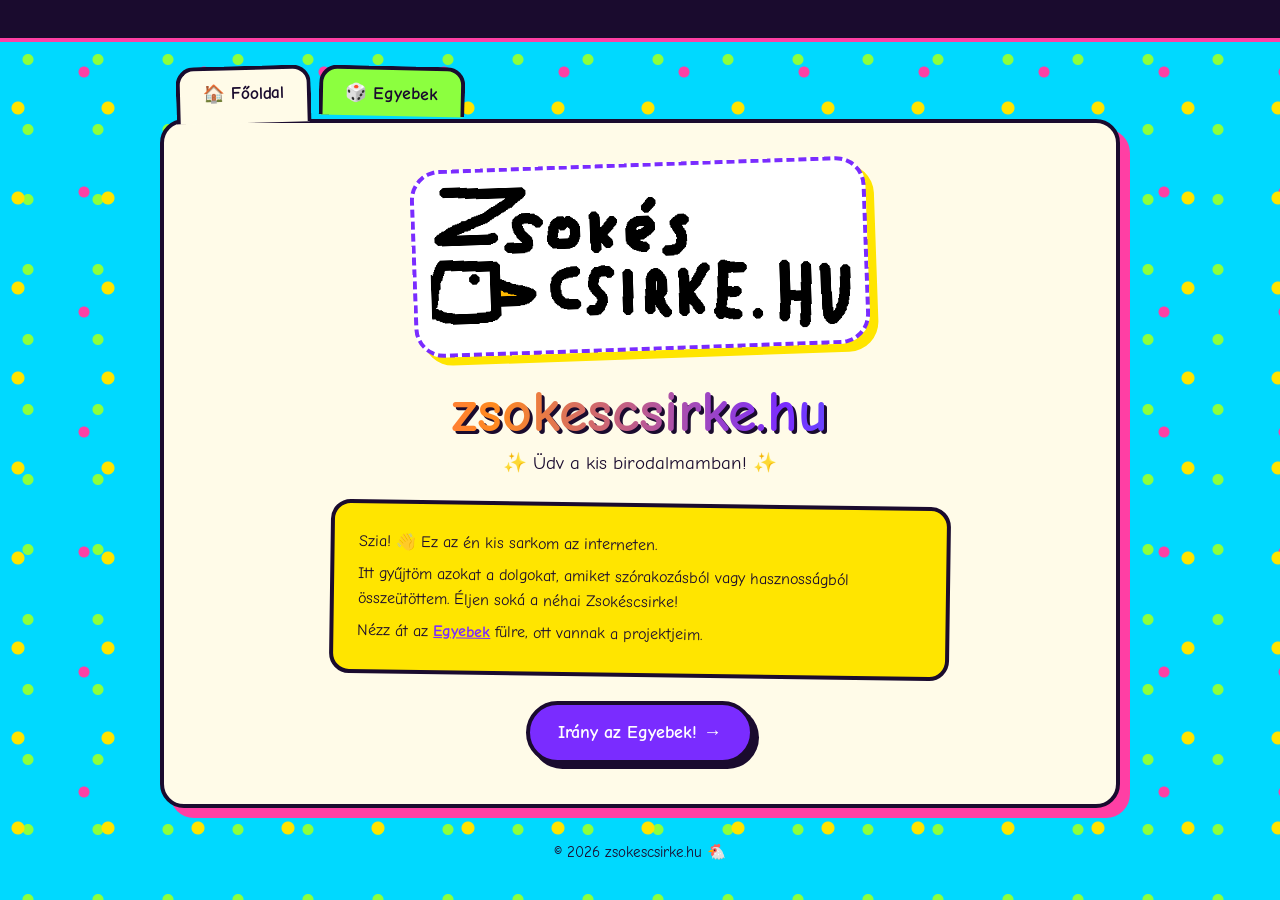
<file: index.html>
<!DOCTYPE html>
<html lang="hu">
<head>
  <meta charset="utf-8">
  <meta name="viewport" content="width=device-width, initial-scale=1">
  <title>zsokescsirke.hu</title>
  <meta name="description" content="zsokescsirke.hu – személyes oldal és kis projektek">
  <link rel="icon" href="logo.png">
  <link rel="preconnect" href="https://fonts.googleapis.com">
  <link href="https://fonts.googleapis.com/css2?family=Comic+Neue:wght@400;700&display=swap" rel="stylesheet">
  <link rel="stylesheet" href="style.css">
</head>
<body>

  <div class="marquee" aria-hidden="true" style="text-align: center;">
    <span>★ Üdv a zsokescsirke.hu oldalon! ★ Nézz körül, érezd magad otthon! ★ Ez az oldal 100%-ban kotkodácsolásmentes (majdnem) ★</span>
  </div>

  <div class="wrap">
    <ul class="tabs">
      <li><a href="index.html" aria-current="page">🏠 Főoldal</a></li>
      <li><a href="egyebek.html">🎲 Egyebek</a></li>
    </ul>

    <main class="box hero">
      <div class="logo-frame">
        <img src="zsokescsirke_logo.png" alt="zsokescsirke logó">
      </div>

      <h1>zsokescsirke.hu</h1>
      <p class="subtitle"><span class="sparkle">✨</span> Üdv a kis birodalmamban! <span class="sparkle">✨</span></p>

      <section class="intro">
        <p>Szia! 👋 Ez az én kis sarkom az interneten.</p>
        <p>
          Itt gyűjtöm azokat a dolgokat, amiket szórakozásból vagy hasznosságból
          összeütöttem. Éljen soká a néhai Zsokéscsirke!
        </p>
        <p>Nézz át az <a href="egyebek.html">Egyebek</a> fülre, ott vannak a projektjeim.</p>
      </section>

      <a class="btn" href="egyebek.html">Irány az Egyebek! →</a>
    </main>

    <footer>
      <div>© <span id="year">2026</span> zsokescsirke.hu 🐔</div>
    </footer>
  </div>
</body>
</html>
</file>
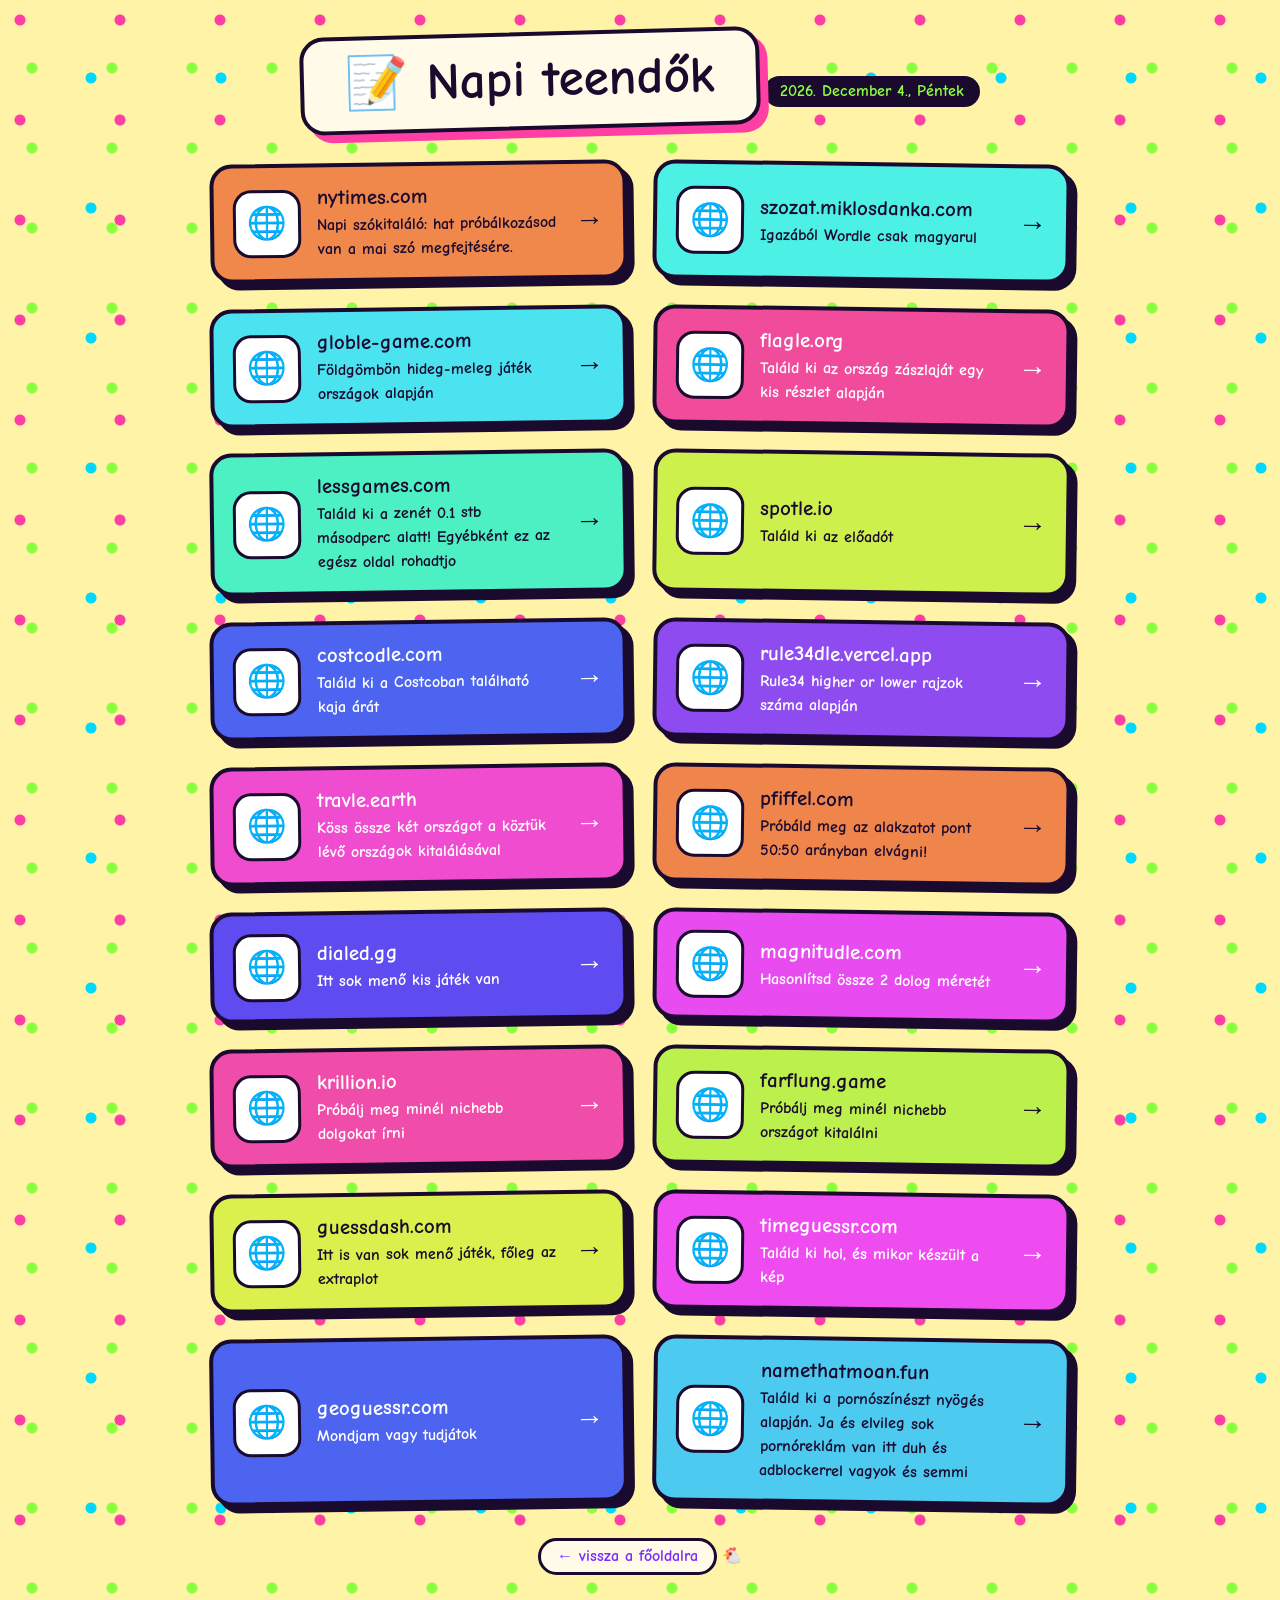
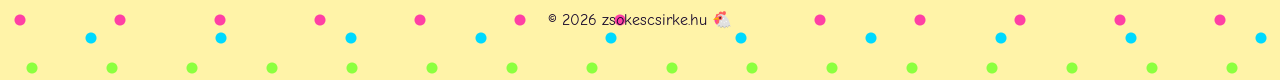
<file: napiteendok/index.html>
<!DOCTYPE html>
<html lang="hu">
<head>
  <meta charset="utf-8">
  <meta name="viewport" content="width=device-width, initial-scale=1">
  <title>Napi teendők – zsokescsirke.hu</title>
  <meta name="description" content="Napi teendők: a mai nap kihagyhatatlan oldalai egy helyen">
  <link rel="preconnect" href="https://fonts.googleapis.com">
  <link href="https://fonts.googleapis.com/css2?family=Comic+Neue:wght@400;700&display=swap" rel="stylesheet">
  <link rel="stylesheet" href="style.css">
</head>
<body>

  <div class="wrap">
    <header>
      <h1>📝 Napi teendők</h1>
      <p class="datum" id="datum"></p>
    </header>

    <main>
      <div class="cards" id="lista" aria-live="polite">
        <p class="status">Betöltés...</p>
      </div>
      <noscript><p class="status">A kártyákhoz JavaScript kell, kapcsold be légyszi!</p></noscript>
    </main>

    <footer>
      <a href="https://zsokescsirke.hu/">← vissza a főoldalra</a> 🐔
    </footer>
    <footer>
      <div>© <span id="year">2026</span> zsokescsirke.hu 🐔</div>
  </footer>
  </div>
  <script src="script.js"></script>
</body>
</html>
</file>
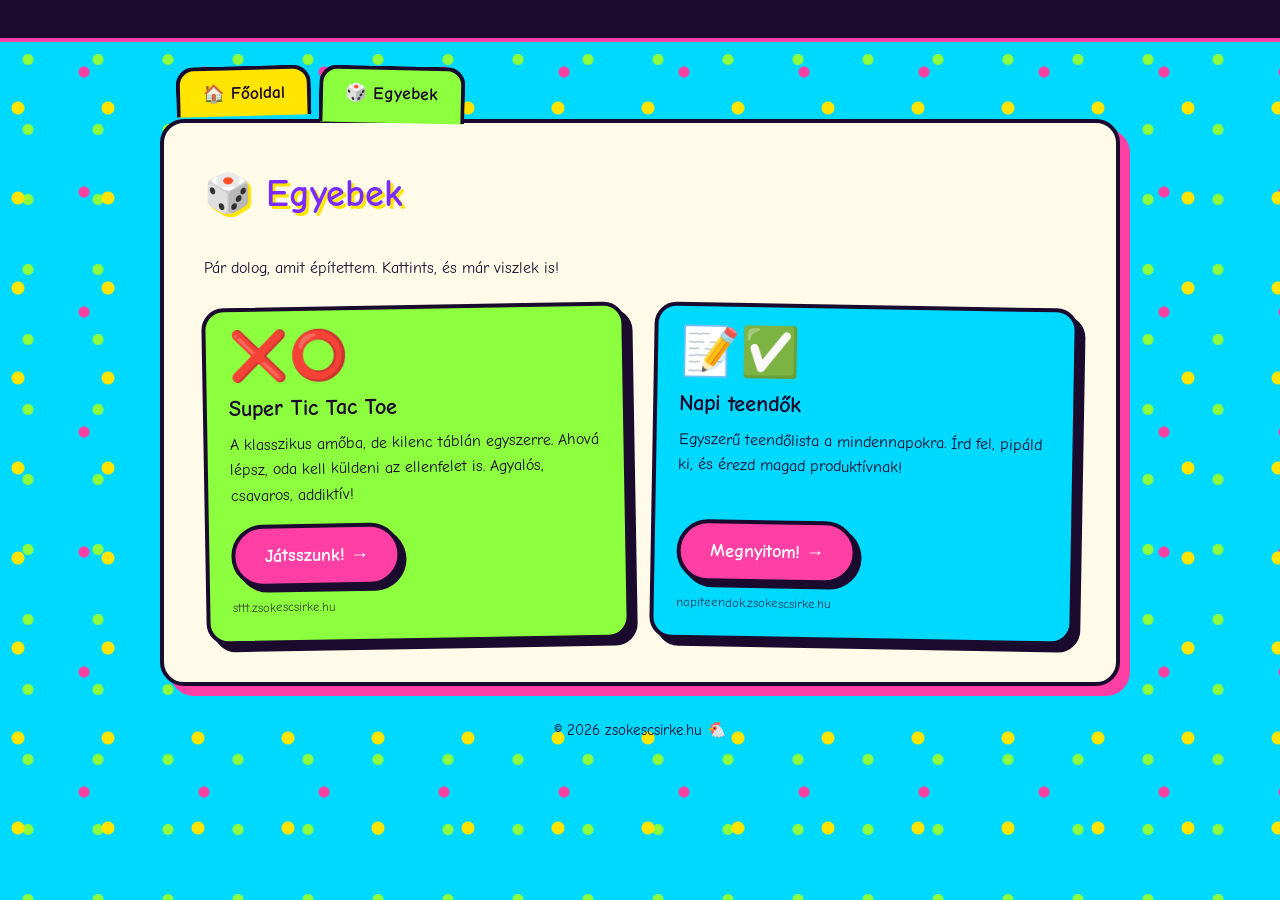
<file: egyebek.html>
<!DOCTYPE html>
<html lang="hu">
<head>
  <meta charset="utf-8">
  <meta name="viewport" content="width=device-width, initial-scale=1">
  <title>Egyebek – zsokescsirke.hu</title>
  <meta name="description" content="A zsokescsirke.hu projektjei: Super Tic Tac Toe és Napi teendők">
  <link rel="icon" href="logo.png">
  <link rel="preconnect" href="https://fonts.googleapis.com">
  <link href="https://fonts.googleapis.com/css2?family=Comic+Neue:wght@400;700&display=swap" rel="stylesheet">
  <link rel="stylesheet" href="style.css">
</head>
<body>

  <div class="marquee" aria-hidden="true" style="text-align: center;">
    <span>★ Itt vannak a projektjeim! ★ Kattints bátran, nem harapnak! ★ Új dolgok hamarosan... talán! ★</span>
  </div>

  <div class="wrap">
    <ul class="tabs">
      <li><a href="index.html">🏠 Főoldal</a></li>
      <li><a href="egyebek.html" aria-current="page">🎲 Egyebek</a></li>
    </ul>

    <main class="box">
      <h2>🎲 Egyebek</h2>
      <p>Pár dolog, amit építettem. Kattints, és már viszlek is!</p>

      <div class="projects">

        <article class="card">
          <div class="emoji">❌⭕</div>
          <h3>Super Tic Tac Toe</h3>
          <p>
            A klasszikus amőba, de kilenc táblán egyszerre. Ahová lépsz,
            oda kell küldeni az ellenfelet is. Agyalós, csavaros, addiktív!
          </p>
          <a class="btn" href="https://sttt.zsokescsirke.hu/">Játsszunk! →</a>
          <div class="url">sttt.zsokescsirke.hu</div>
        </article>

        <article class="card">
          <div class="emoji">📝✅</div>
          <h3>Napi teendők</h3>
          <p>
            Egyszerű teendőlista a mindennapokra. Írd fel, pipáld ki,
            és érezd magad produktívnak!
          </p>
          <a class="btn" href="https://napiteendok.zsokescsirke.hu/">Megnyitom! →</a>
          <div class="url">napiteendok.zsokescsirke.hu</div>
        </article>

      </div>
    </main>

    <footer>
      <div>© <span id="year">2026</span> zsokescsirke.hu 🐔</div>
    </footer>
  </div>

  <script>
    document.getElementById('year').textContent = new Date().getFullYear();
  </script>
</body>
</html>
</file>
<file: style.css>
/* zsokescsirke.hu - 2000-es évek hangulat, modern alapokon */

:root {
  --pink: #ff3fa4;
  --cyan: #00d9ff;
  --yellow: #ffe500;
  --lime: #8cff3f;
  --purple: #7a2cff;
  --orange: #ff8a1f;
  --ink: #1a0b2e;
  --paper: #fffbe8;
}

* { box-sizing: border-box; }

html { scroll-behavior: smooth; }

body {
  margin: 0;
  min-height: 100vh;
  font-family: "Comic Sans MS", "Comic Sans", "Comic Neue", "Chalkboard SE", cursive;
  color: var(--ink);
  line-height: 1.6;
  background-color: var(--cyan);
  background-image:
    radial-gradient(circle at 20% 20%, var(--yellow) 0 6px, transparent 7px),
    radial-gradient(circle at 70% 60%, var(--pink) 0 5px, transparent 6px),
    radial-gradient(circle at 40% 85%, var(--lime) 0 5px, transparent 6px);
  background-size: 90px 90px, 120px 120px, 70px 70px;
}

a { color: var(--purple); font-weight: bold; }
a:hover { color: var(--pink); }

/* ---------- Futó szöveg ---------- */
.marquee {
  background: var(--ink);
  color: var(--yellow);
  border-bottom: 4px solid var(--pink);
  overflow: hidden;
  white-space: nowrap;
  padding: 6px 0;
  font-weight: bold;
}
.marquee span {
  display: inline-block;
  padding-left: 100%;
  animation: scroll 22s linear infinite;
}
@keyframes scroll {
  to { transform: translateX(-100%); }
}

/* ---------- Oldal váz ---------- */
.wrap {
  width: min(960px, 100% - 2rem);
  margin: 1.5rem auto 3rem;
}

/* ---------- Menü / fülek ---------- */
.tabs {
  display: flex;
  gap: .5rem;
  padding: 0 1rem;
  margin: 0;
  list-style: none;
  flex-wrap: wrap;
}
.tabs a {
  display: inline-block;
  padding: .55rem 1.4rem;
  background: var(--yellow);
  color: var(--ink);
  text-decoration: none;
  font-size: 1.1rem;
  border: 4px solid var(--ink);
  border-bottom: none;
  border-radius: 18px 18px 0 0;
  transform: rotate(-1.5deg);
  transition: transform .15s, background .15s;
}
.tabs li:nth-child(2) a { background: var(--lime); transform: rotate(1.2deg); }
.tabs a:hover { transform: translateY(-4px) rotate(0); background: var(--pink); color: #fff; }
.tabs a[aria-current="page"] {
  background: var(--paper);
  padding-bottom: 1rem;
  margin-bottom: -4px;
  position: relative;
  z-index: 2;
}

/* ---------- Fő doboz ---------- */
.box {
  position: relative;
  background: var(--paper);
  border: 4px solid var(--ink);
  border-radius: 24px;
  box-shadow: 10px 10px 0 var(--pink);
  padding: clamp(1.2rem, 4vw, 2.5rem);
}

/* ---------- Főoldal ---------- */
.hero { text-align: center; }

.logo-frame {
  display: inline-block;
  padding: 14px;
  background: #fff;
  border: 4px dashed var(--purple);
  border-radius: 30px;
  transform: rotate(-2deg);
  box-shadow: 8px 8px 0 var(--yellow);
  transition: transform .3s;
}
.logo-frame:hover { transform: rotate(2deg) scale(1.03); }
.logo-frame img {
  display: block;
  width: min(420px, 78vw);
  height: auto;
  border-radius: 18px;
}

h1 {
  margin: 1.4rem 0 .2rem;
  font-size: clamp(2rem, 7vw, 3.6rem);
  line-height: 1.1;
  background: linear-gradient(90deg, var(--pink), var(--orange), var(--purple), var(--cyan));
  -webkit-background-clip: text;
  background-clip: text;
  color: transparent;
  filter: drop-shadow(3px 3px 0 var(--ink));
}
.subtitle {
  margin: 0 0 1.5rem;
  font-size: 1.2rem;
}

.intro {
  max-width: 620px;
  margin: 0 auto;
  padding: 1.2rem 1.5rem;
  background: var(--yellow);
  border: 4px solid var(--ink);
  border-radius: 20px;
  transform: rotate(.8deg);
  text-align: left;
}
.intro p { margin: .4rem 0; }

.btn {
  display: inline-block;
  margin-top: 1.5rem;
  padding: .8rem 1.8rem;
  background: var(--purple);
  color: #fff;
  text-decoration: none;
  font-size: 1.15rem;
  border: 4px solid var(--ink);
  border-radius: 999px;
  box-shadow: 5px 5px 0 var(--ink);
  transition: transform .12s, box-shadow .12s;
}
.btn:hover {
  background: var(--pink);
  color: #fff;
  transform: translate(3px, 3px);
  box-shadow: 2px 2px 0 var(--ink);
}

/* ---------- Egyebek ---------- */
h2 {
  margin-top: 0;
  font-size: clamp(1.7rem, 5vw, 2.4rem);
  color: var(--purple);
  text-shadow: 3px 3px 0 var(--yellow);
}

.projects {
  display: grid;
  gap: 1.5rem;
  grid-template-columns: repeat(auto-fit, minmax(260px, 1fr));
  margin-top: 1.5rem;
}
.card {
  display: flex;
  flex-direction: column;
  padding: 1.4rem;
  border: 4px solid var(--ink);
  border-radius: 22px;
  box-shadow: 7px 7px 0 var(--ink);
  transition: transform .2s;
}
.card:nth-child(1) { background: var(--lime); transform: rotate(-1deg); }
.card:nth-child(2) { background: var(--cyan); transform: rotate(1deg); }
.card:hover { transform: rotate(0) translateY(-6px); }
.card .emoji { font-size: 3rem; line-height: 1; }
.card h3 { margin: .6rem 0 .3rem; font-size: 1.4rem; }
.card p { margin: 0 0 1rem; flex: 1; }
.card .btn { margin-top: 0; align-self: flex-start; background: var(--pink); }
.card .btn:hover { background: var(--purple); }
.card .url { font-size: .8rem; opacity: .75; margin-top: .6rem; word-break: break-all; }

/* ---------- Lábléc ---------- */
footer {
  text-align: center;
  margin-top: 2rem;
  font-size: .95rem;
}
.counter {
  display: inline-block;
  margin: .5rem 0;
  padding: .3rem .9rem;
  background: var(--ink);
  color: var(--lime);
  border: 3px solid var(--lime);
  border-radius: 8px;
  font-family: "Courier New", monospace;
  letter-spacing: .15em;
}
.sparkle { display: inline-block; animation: spin 4s linear infinite; }
@keyframes spin { to { transform: rotate(360deg); } }

/* ---------- Mozgáscsökkentés ---------- */
@media (prefers-reduced-motion: reduce) {
  .marquee span { animation: none; padding-left: 0; }
  .sparkle { animation: none; }
  * { transition: none !important; }
}

@media (max-width: 520px) {
  .box { box-shadow: 6px 6px 0 var(--pink); }
}
</file>
<file: napiteendok/style.css>
/* napiteendok.zsokescsirke.hu */

:root {
  --pink: #ff3fa4;
  --cyan: #00d9ff;
  --yellow: #ffe500;
  --lime: #8cff3f;
  --purple: #7a2cff;
  --ink: #1a0b2e;
  --paper: #fffbe8;
}

* { box-sizing: border-box; }

body {
  margin: 0;
  min-height: 100vh;
  font-family: "Comic Sans MS", "Comic Sans", "Comic Neue", "Chalkboard SE", cursive;
  color: var(--ink);
  line-height: 1.5;
  background-color: #fff3a8;
  background-image:
    radial-gradient(circle at 20% 20%, var(--pink) 0 5px, transparent 6px),
    radial-gradient(circle at 70% 60%, var(--cyan) 0 5px, transparent 6px),
    radial-gradient(circle at 40% 85%, var(--lime) 0 5px, transparent 6px);
  background-size: 100px 100px, 130px 130px, 80px 80px;
}

a { color: var(--purple); font-weight: bold; }
a:hover { color: var(--pink); }

.wrap {
  width: min(860px, 100% - 2rem);
  margin: 2rem auto 3rem;
}

/* ---------- Fejléc ---------- */
header { text-align: center; margin-bottom: 2rem; }

h1 {
  display: inline-block;
  margin: 0;
  padding: .3em .8em;
  font-size: clamp(2rem, 7vw, 3.2rem);
  line-height: 1.15;
  background: var(--paper);
  border: 4px solid var(--ink);
  border-radius: 24px;
  box-shadow: 8px 8px 0 var(--pink);
  transform: rotate(-1.5deg);
}

.datum {
  display: inline-block;
  margin: 1.2rem 0 .2rem;
  padding: .2rem 1rem;
  background: var(--ink);
  color: var(--lime);
  border-radius: 999px;
  font-weight: bold;
  text-transform: capitalize;
}
.sub { margin: .4rem 0 0; font-size: 1.1rem; }

/* ---------- Kártyák ---------- */
.cards {
  display: grid;
  gap: 1.6rem;
  grid-template-columns: repeat(auto-fill, minmax(300px, 1fr));
}

.card {
  display: flex;
  align-items: center;
  gap: 1rem;
  padding: 1.1rem 1.2rem;
  color: var(--card-fg, var(--ink));
  background-color: var(--card-bg, var(--paper));
  border: 4px solid var(--ink);
  border-radius: 22px;
  box-shadow: 7px 7px 0 var(--ink);
  text-decoration: none;
  transition: background-color .5s, transform .2s, box-shadow .2s;
}
.card:nth-child(odd)  { transform: rotate(-.8deg); }
.card:nth-child(even) { transform: rotate(.8deg); }
.card:hover {
  color: var(--card-fg, var(--ink));
  transform: rotate(0) translateY(-5px);
  box-shadow: 7px 12px 0 var(--ink);
}
.card:focus-visible { outline: 4px solid var(--purple); outline-offset: 4px; }

.card-icon {
  flex: none;
  display: grid;
  place-items: center;
  width: 68px;
  height: 68px;
  background: #fff;
  border: 3px solid var(--ink);
  border-radius: 18px;
  font-size: 2rem;
}
.card-icon img {
  width: 44px;
  height: 44px;
  object-fit: contain;
}

.card-body { flex: 1; min-width: 0; }
.card-name {
  margin: 0 0 .2rem;
  font-size: 1.3rem;
  line-height: 1.2;
  overflow-wrap: anywhere;
}
.card-text { margin: 0; font-size: 1rem; }

.card-go { flex: none; font-size: 1.8rem; font-weight: bold; }

.status {
  grid-column: 1 / -1;
  margin: 0;
  padding: 1rem;
  text-align: center;
  background: var(--paper);
  border: 4px dashed var(--ink);
  border-radius: 18px;
}

/* ---------- Lábléc ---------- */
footer { margin-top: 2.5rem; text-align: center; }
footer a {
  padding: .4rem 1rem;
  background: var(--paper);
  border: 3px solid var(--ink);
  border-radius: 999px;
  text-decoration: none;
}

@media (prefers-reduced-motion: reduce) {
  * { transition: none !important; }
}
</file>
